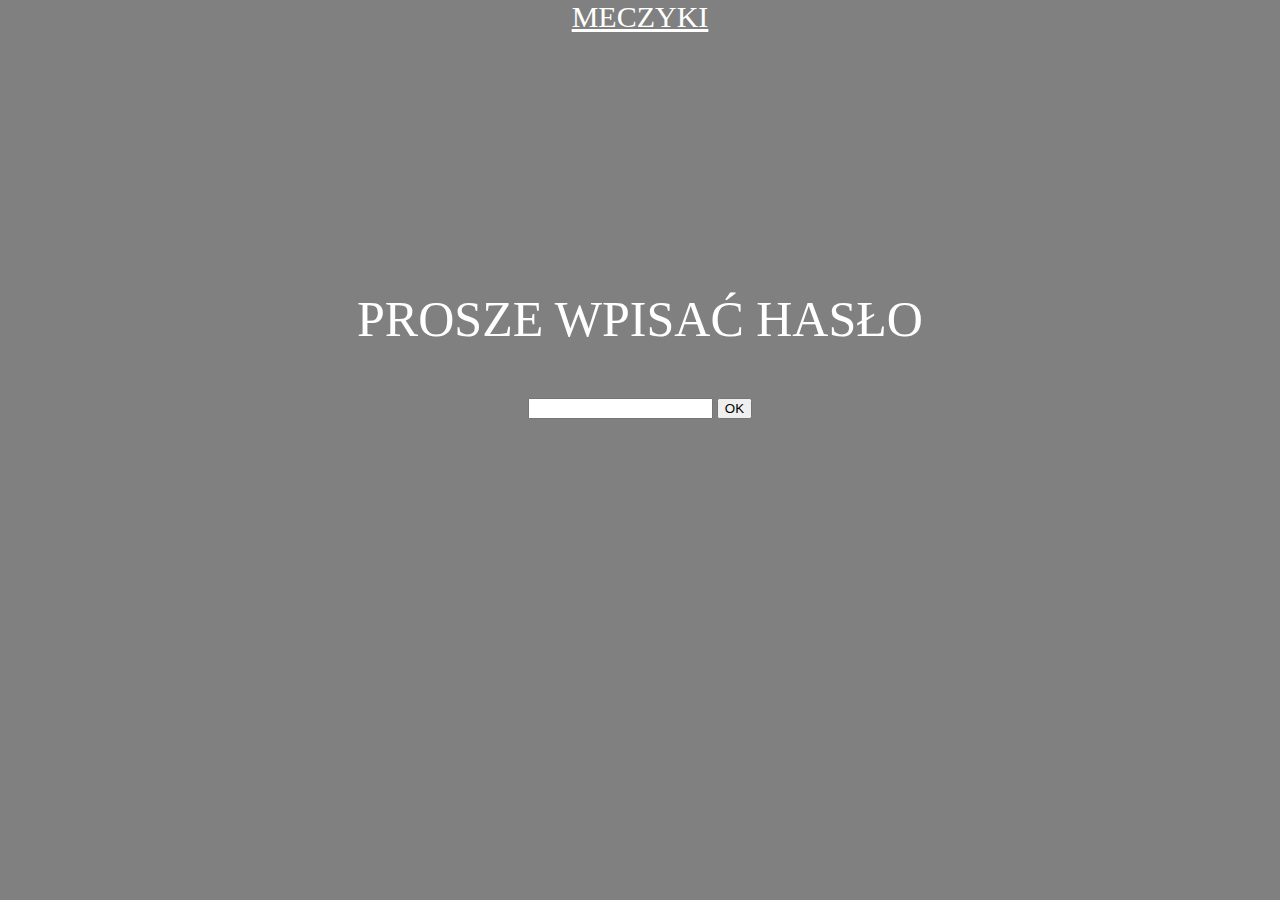
<file: index.html>
<!DOCTYPE html>
<html lang="pl">
	<head>
	<title>Zadanie</title>
	<meta charset="UTF-8"/>
	<link rel="stylesheet" href="style.css">
	</head>
	<body>
	<header><u>MECZYKI</u></header>
	<p id="haslo" width="100%" height="100%">PROSZE WPISAĆ HASŁO</p>
	<form action="?" onsubmit="window.location.href = this.password.value + '.html'; return false">
	<input type="password" name="password">
	<input type="submit" value="OK">
	
	</body>
	</html>
</file>
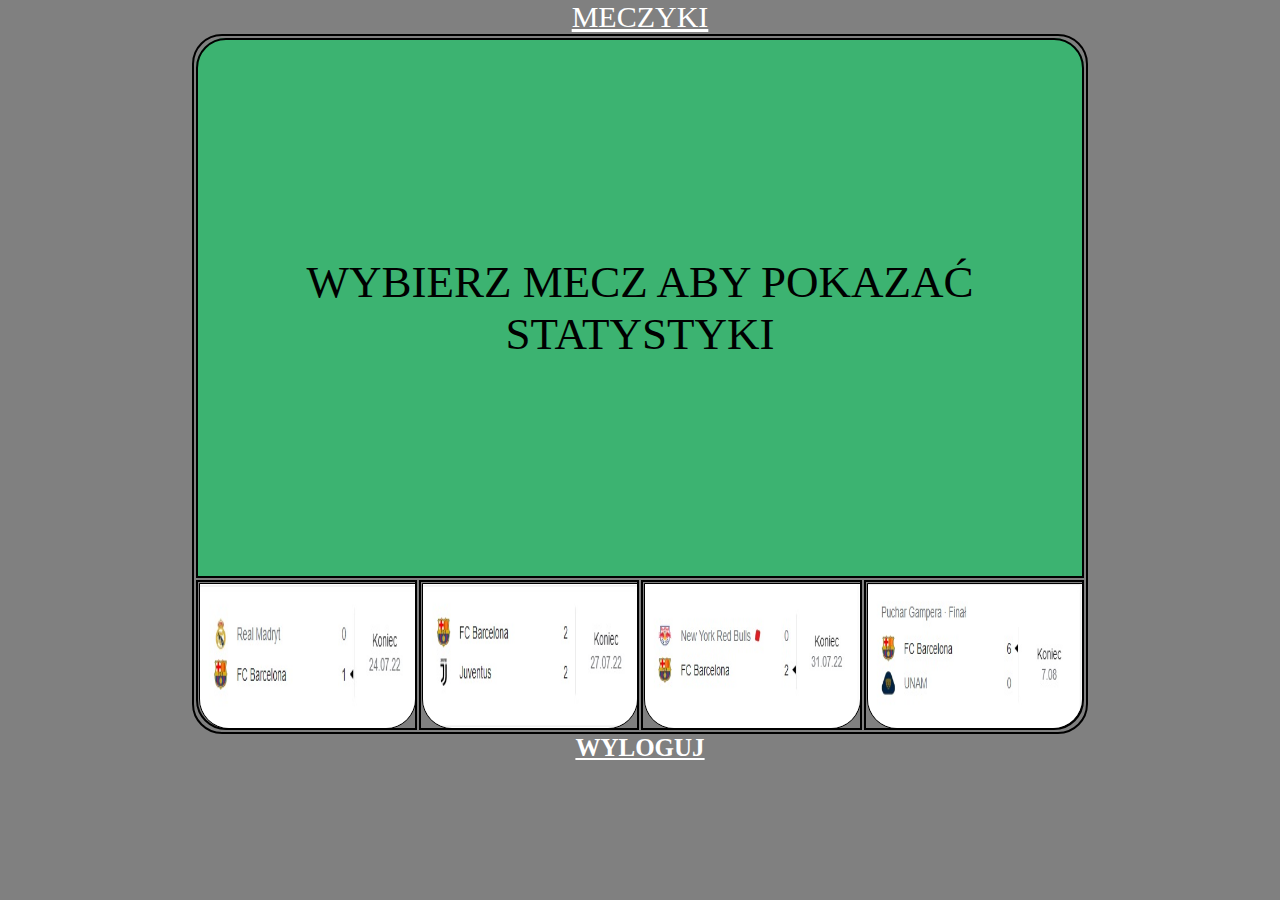
<file: menu.html>
<!DOCTYPE html>
<html lang="pl">
	<head>
	<title>Zadanie</title>
	<meta charset="UTF-8"/>
	<link rel="stylesheet" href="style.css">
	</head>
	<body>
	<header><u>MECZYKI</u></header>
	<table>
   <tr id="gora">
      <td id="jedynka" rowspan ="2" colspan ="4" >WYBIERZ MECZ ABY POKAZAĆ STATYSTYKI</td>
   </tr>
   <tr>
       
   </tr>
   <tr id="dolny">
      <td id="siedem"><a href="strona1.html" style="display: block; width: 100%; height: 100%;"><img src="mecz1.jpg" alt="mecz1" width="100%" height="100%"></a></td> 
	  <td id="osiem"><a href="strona2.html" style="display: block; width: 100%; height: 100%;"><img src="mecz2.jpg" alt="mecz2" width="100%" height="100%"></a></td>
	  <td id="dziewiec"><a href="strona3.html" style="display: block; width: 100%; height: 100%;"><img src="mecz3.jpg" alt="mecz3" width="100%" height="100%"></a></td>
	  <td id="dziesiec"><a href="strona4.html" style="display: block; width: 100%; height: 100%;"><img src="mecz4.jpg" alt="mecz4" width="100%" height="100%"></a></td>
   </tr>
</table>
<footer><a href="index.html"> <b>WYLOGUJ</b></footer>
	
	</body>
	</html>
</file>
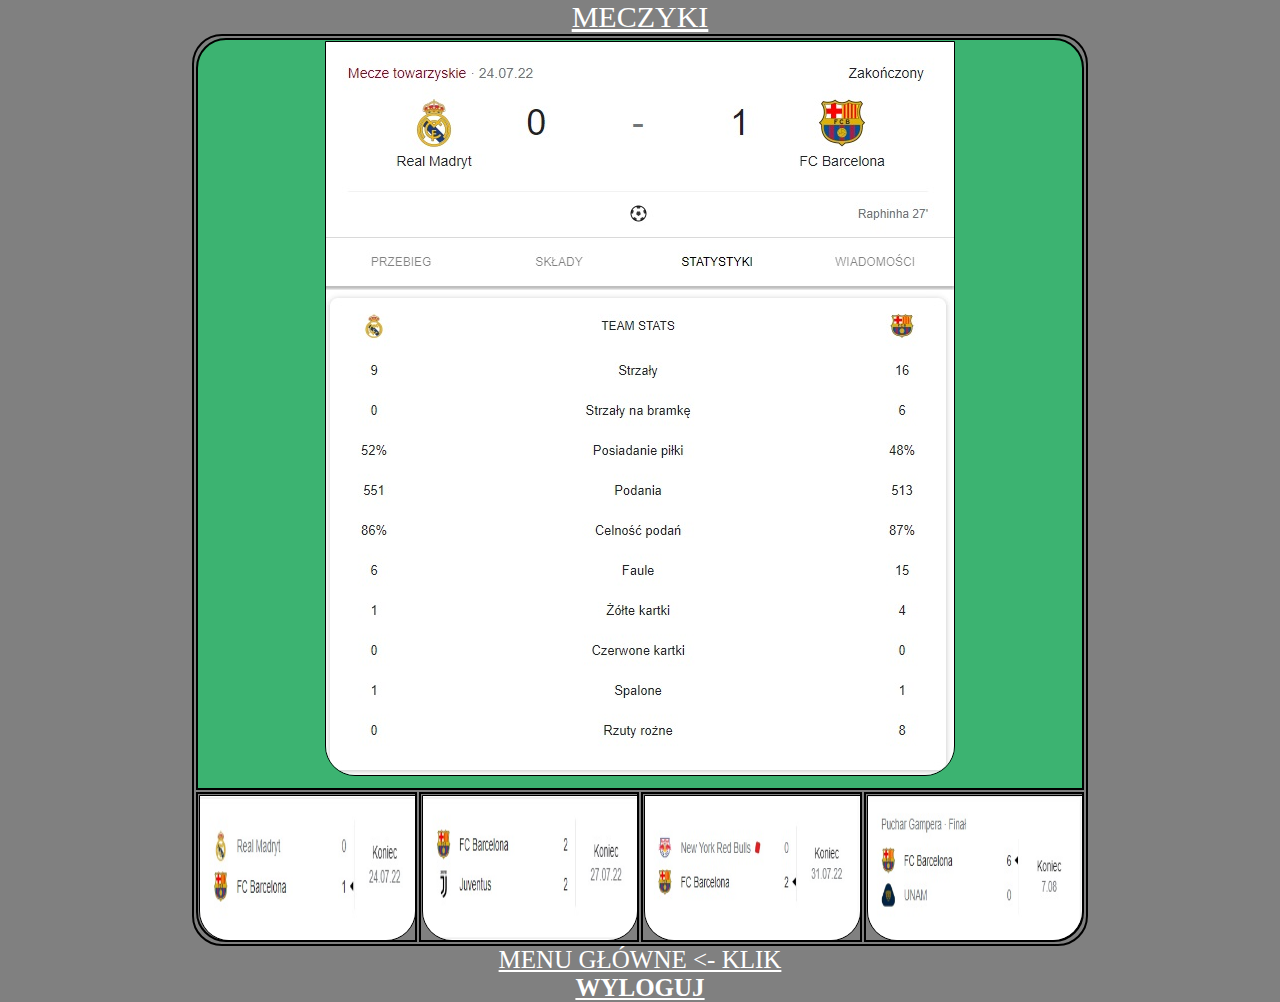
<file: strona1.html>
<!DOCTYPE html>
<html lang="pl">
	<head>
	<title>Zadanie</title>
	<meta charset="UTF-8"/>
	<link rel="stylesheet" href="style.css">
	</head>
	<body>
	<header><u>MECZYKI</u></header>
	<table>
   <tr id="gora">
      <td id="jedynka" rowspan ="2" colspan ="4" ><img src="staty1.jpg" alt="staty1"</td>
   </tr>
   <tr>
       
   </tr>
   <tr id="dolny">
      <td id="siedem"><a href="strona1.html" style="display: block; width: 100%; height: 100%;"><img src="mecz1.jpg" alt="mecz1" width="100%" height="100%"></a></td> 
	  <td id="osiem"><a href="strona2.html" style="display: block; width: 100%; height: 100%;"><img src="mecz2.jpg" alt="mecz2" width="100%" height="100%"></a></td>
	  <td id="dziewiec"><a href="strona3.html" style="display: block; width: 100%; height: 100%;"><img src="mecz3.jpg" alt="mecz3" width="100%" height="100%"></a></td>
	  <td id="dziesiec"><a href="strona4.html" style="display: block; width: 100%; height: 100%;"><img src="mecz4.jpg" alt="mecz4" width="100%" height="100%"></a></td>
   </tr>
</table>

	<footer><a href="menu.html"> MENU GŁÓWNE <- KLIK</a></br>
	<a href="index.html"> <b>WYLOGUJ</b>
	</footer>
	</body>
	</html>
</file>
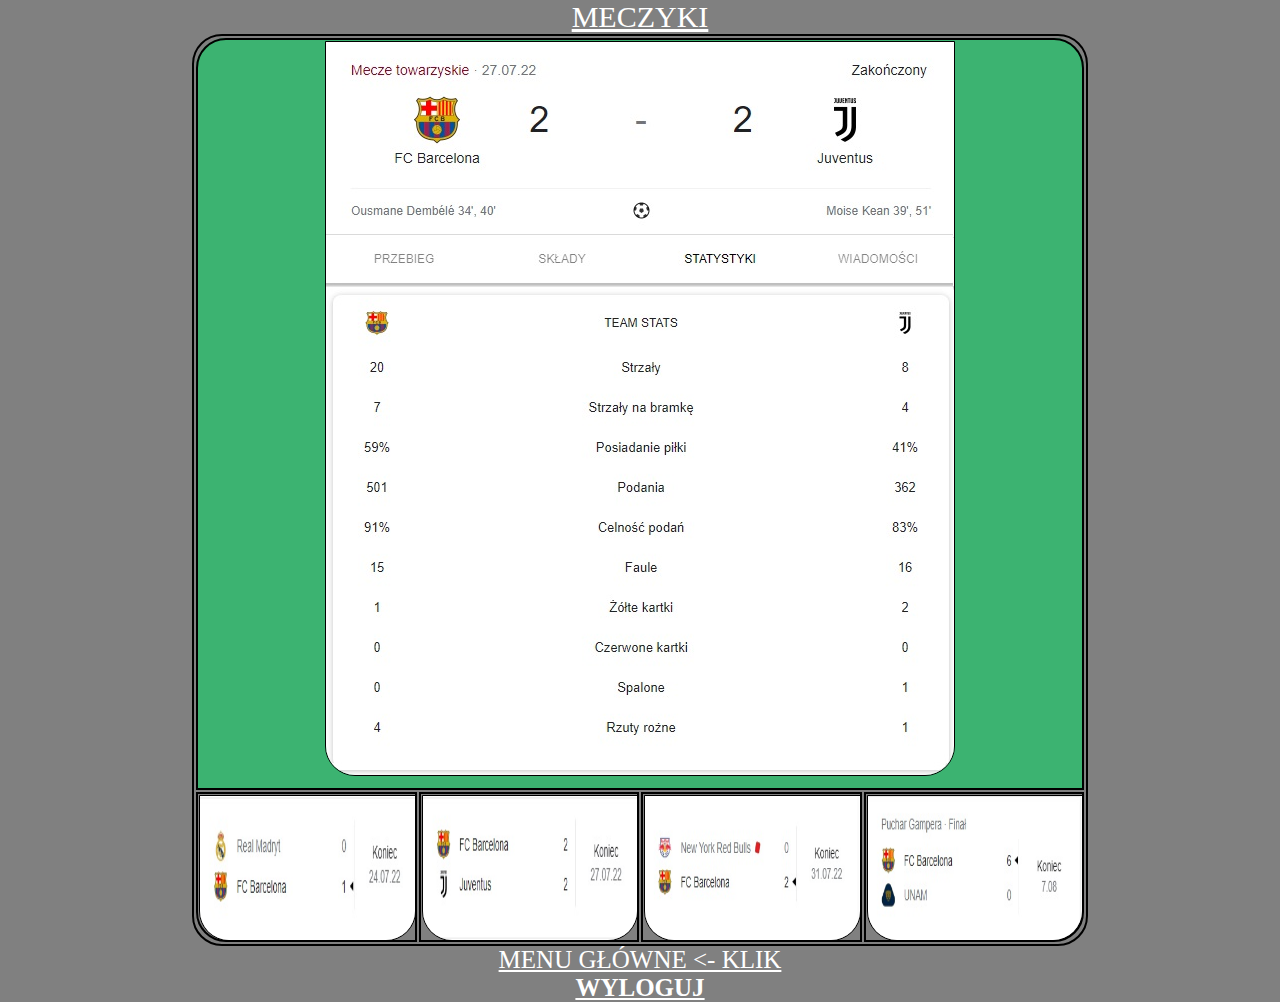
<file: strona2.html>
<!DOCTYPE html>
<html lang="pl">
	<head>
	<title>Zadanie</title>
	<meta charset="UTF-8"/>
	<link rel="stylesheet" href="style.css">
	</head>
	<body>
	<header><u>MECZYKI</u> </header>
	<table>
   <tr id="gora">
      <td id="jedynka" rowspan ="2" colspan ="4" ><img src="staty2.jpg" alt="staty2"</td>
   </tr>
   <tr>
       
   </tr>
   <tr id="dolny">
      <td id="siedem"><a href="strona1.html" style="display: block; width: 100%; height: 100%;"><img src="mecz1.jpg" alt="mecz1" width="100%" height="100%"></a></td> 
	  <td id="osiem"><a href="strona2.html" style="display: block; width: 100%; height: 100%;"><img src="mecz2.jpg" alt="mecz2" width="100%" height="100%"></a></td>
	  <td id="dziewiec"><a href="strona3.html" style="display: block; width: 100%; height: 100%;"><img src="mecz3.jpg" alt="mecz3" width="100%" height="100%"></a></td>
	  <td id="dziesiec"><a href="strona4.html" style="display: block; width: 100%; height: 100%;"><img src="mecz4.jpg" alt="mecz4" width="100%" height="100%"></a></td>
   </tr>
</table>

	<footer><a href="menu.html"> MENU GŁÓWNE <- KLIK</a></br>
	<a href="index.html"> <b>WYLOGUJ</b>
	</footer>
	</body>
	</html>
</file>
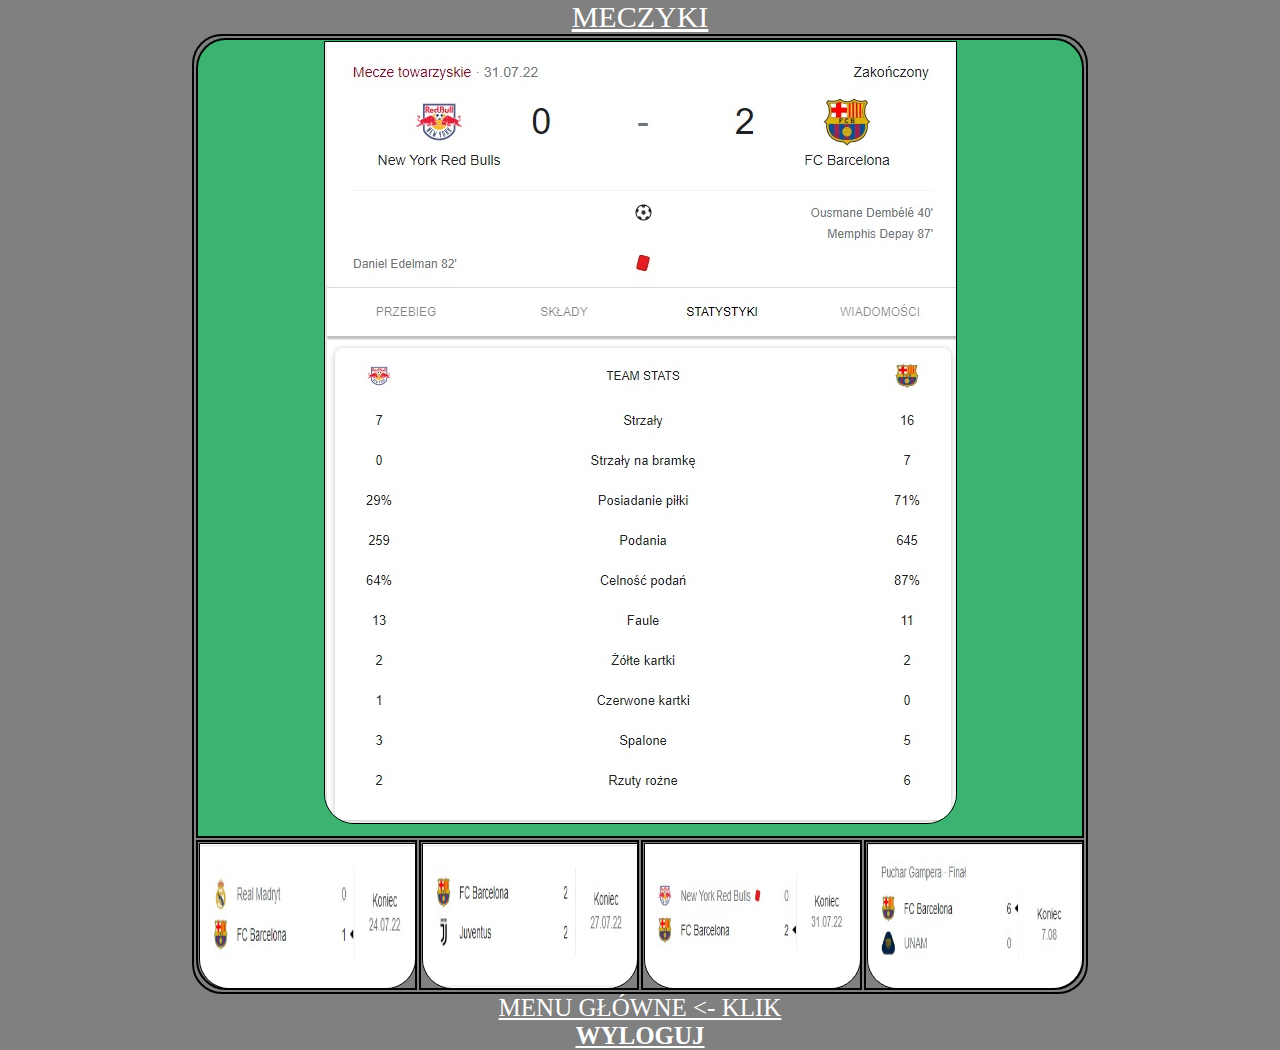
<file: strona3.html>
<!DOCTYPE html>
<html lang="pl">
	<head>
	<title>Zadanie</title>
	<meta charset="UTF-8"/>
	<link rel="stylesheet" href="style.css">
	</head>
	<body>
	<header><u>MECZYKI</u></header>
	<table>
   <tr id="gora">
      <td id="jedynka" rowspan ="2" colspan ="4" ><img src="staty3.jpg" alt="staty3" </td>
   </tr>
   <tr>
       
   </tr>
   <tr id="dolny">
      <td id="siedem"><a href="strona1.html" style="display: block; width: 100%; height: 100%;"><img src="mecz1.jpg" alt="mecz1" width="100%" height="100%"></a></td> 
	  <td id="osiem"><a href="strona2.html" style="display: block; width: 100%; height: 100%;"><img src="mecz2.jpg" alt="mecz2" width="100%" height="100%"></a></td>
	  <td id="dziewiec"><a href="strona3.html" style="display: block; width: 100%; height: 100%;"><img src="mecz3.jpg" alt="mecz3" width="100%" height="100%"></a></td>
	  <td id="dziesiec"><a href="strona4.html" style="display: block; width: 100%; height: 100%;"><img src="mecz4.jpg" alt="mecz4" width="100%" height="100%"></a></td>
   </tr>
</table>

	<footer><a href="menu.html"> MENU GŁÓWNE <- KLIK</a></br>
	<a href="index.html"> <b>WYLOGUJ</b>
	</footer>
	</body>
	</html>
</file>
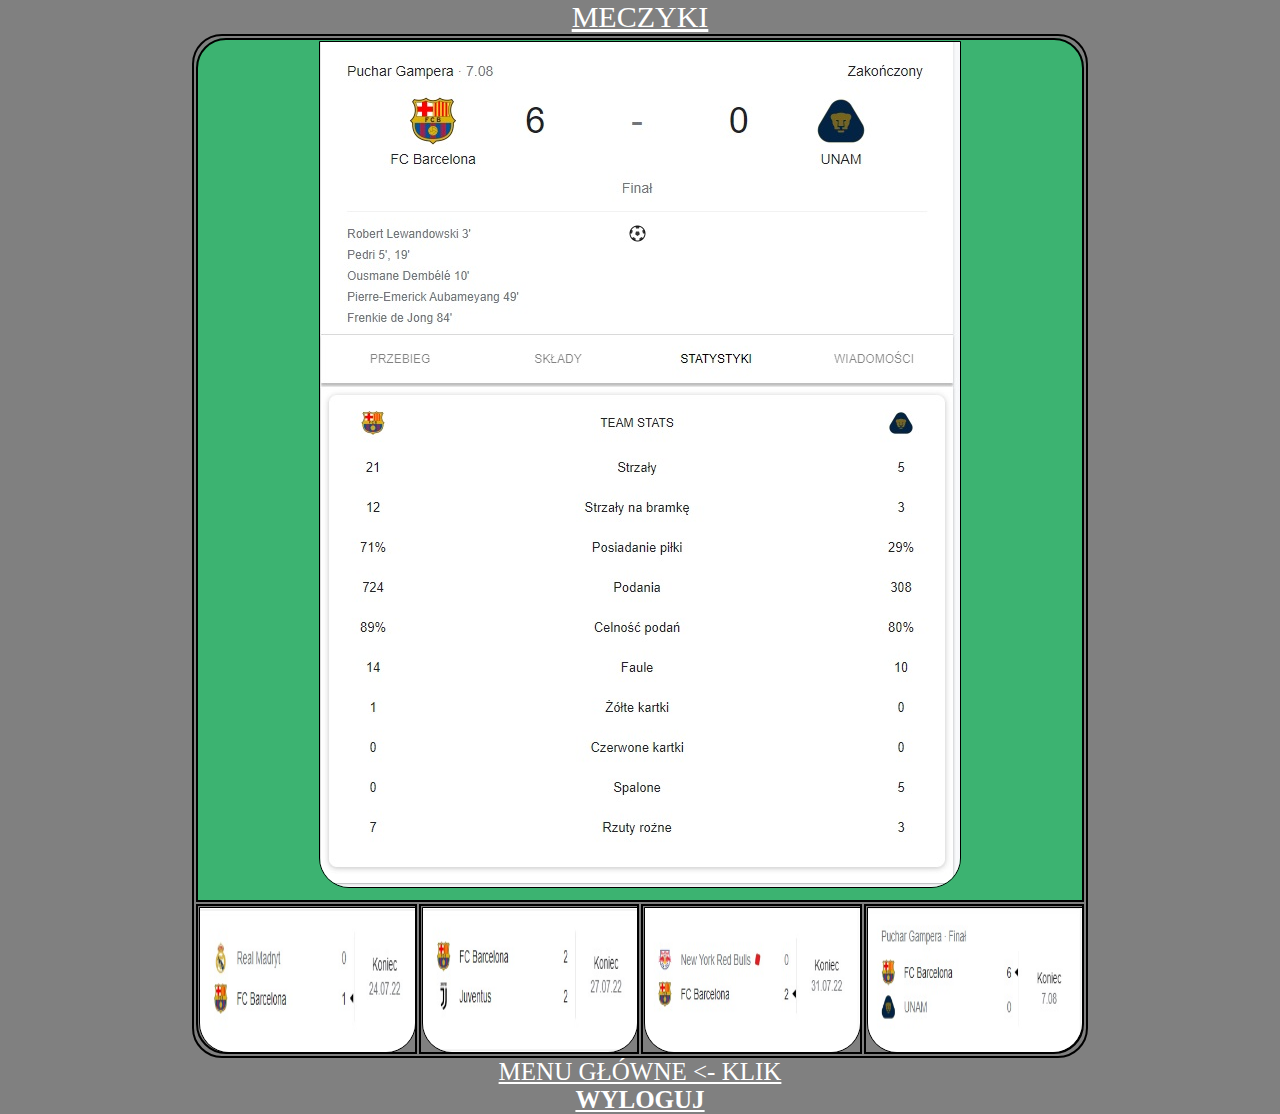
<file: strona4.html>
<!DOCTYPE html>
<html lang="pl">
	<head>
	<title>Zadanie</title>
	<meta charset="UTF-8"/>
	<link rel="stylesheet" href="style.css">
	</head>
	<body>
	<header><u>MECZYKI   </u></header>
	<table>
   <tr id="gora">
      <td id="jedynka" rowspan ="2" colspan ="4" ><img src="staty4.jpg" alt="staty4" </td>
   </tr>
   <tr>
       
   </tr>
   <tr id="dolny">
      <td id="siedem"><a href="strona1.html" style="display: block; width: 100%; height: 100%;"><img src="mecz1.jpg" alt="mecz1" width="100%" height="100%"></a></td> 
	  <td id="osiem"><a href="strona2.html" style="display: block; width: 100%; height: 100%;"><img src="mecz2.jpg" alt="mecz2" width="100%" height="100%"></a></td>
	  <td id="dziewiec"><a href="strona3.html" style="display: block; width: 100%; height: 100%;"><img src="mecz3.jpg" alt="mecz3" width="100%" height="100%"></a></td>
	  <td id="dziesiec"><a href="strona4.html" style="display: block; width: 100%; height: 100%;"><img src="mecz4.jpg" alt="mecz4" width="100%" height="100%"></a></td>
   </tr>
</table>

	<footer><a href="menu.html"> MENU GŁÓWNE <- KLIK</a></br>
	<a href="index.html"> <b>WYLOGUJ</b>
	</footer>
	</body>
	</html>
</file>
<file: style.css>
body{
	margin:0;
	padding:0;
	background-color:gray;
	background-image: url('https://thumbs.dreamstime.com/b/trawa-boisko-do-pi%C5%82ki-no%C5%BCnej-t%C5%82o-84246332.jpg');
	font-family: "lucida console";
	
}


td{
	border: 2px solid black;
	text-align:center;
}
table{
	border: 2px solid black;
	width:70%;
	margin-left:15%;
	margin-right:auto;
	height:700px;
	text-align:center;
	border-top-right-radius: 30px;
	border-top-left-radius: 30px;
	border-bottom-right-radius: 30px;
	border-bottom-left-radius: 30px;
}
#dolny{
	height:150px;
	text-align:center;
	border-top-right-radius: 30px;
}
#siedem{
	width:25%;

	border-bottom-left-radius: 30px;
}
#osiem{
	width:25%;

}
#dziewiec{
	width:25%;

}
#dziesiec{
	width:25%;

	border-bottom-right-radius: 30px;
}
#gora{
	#background-color:green;
	border-top-left-radius: 30px;
	background-color:MediumSeaGreen;
}
#jedynka{
	border-top-left-radius: 30px;
	border-top-right-radius: 30px;
	font-size:45px;
}
footer{
	text-align:center;
	font-size:25px;
}
img:hover {
    transform: scale(1.05);
    -webkit-transform: scale(1.05);
    -moz-transform: scale(1.05);
    z-index: 0;
}

img{
	border:1px double black;
    transition-duration: 1s;
	border-radius: 0px 0px 30px 30px;
}
header{
	text-align:center;
	margin:0;
	padding:0;
	font-size:30px;
	color:white;
}
form{
	text-align:center;

}
p{
	text-align:center;
	color:white;
	margin-top:20%;
	font-size:50px;
}
a{
	color:white;
}
</file>
